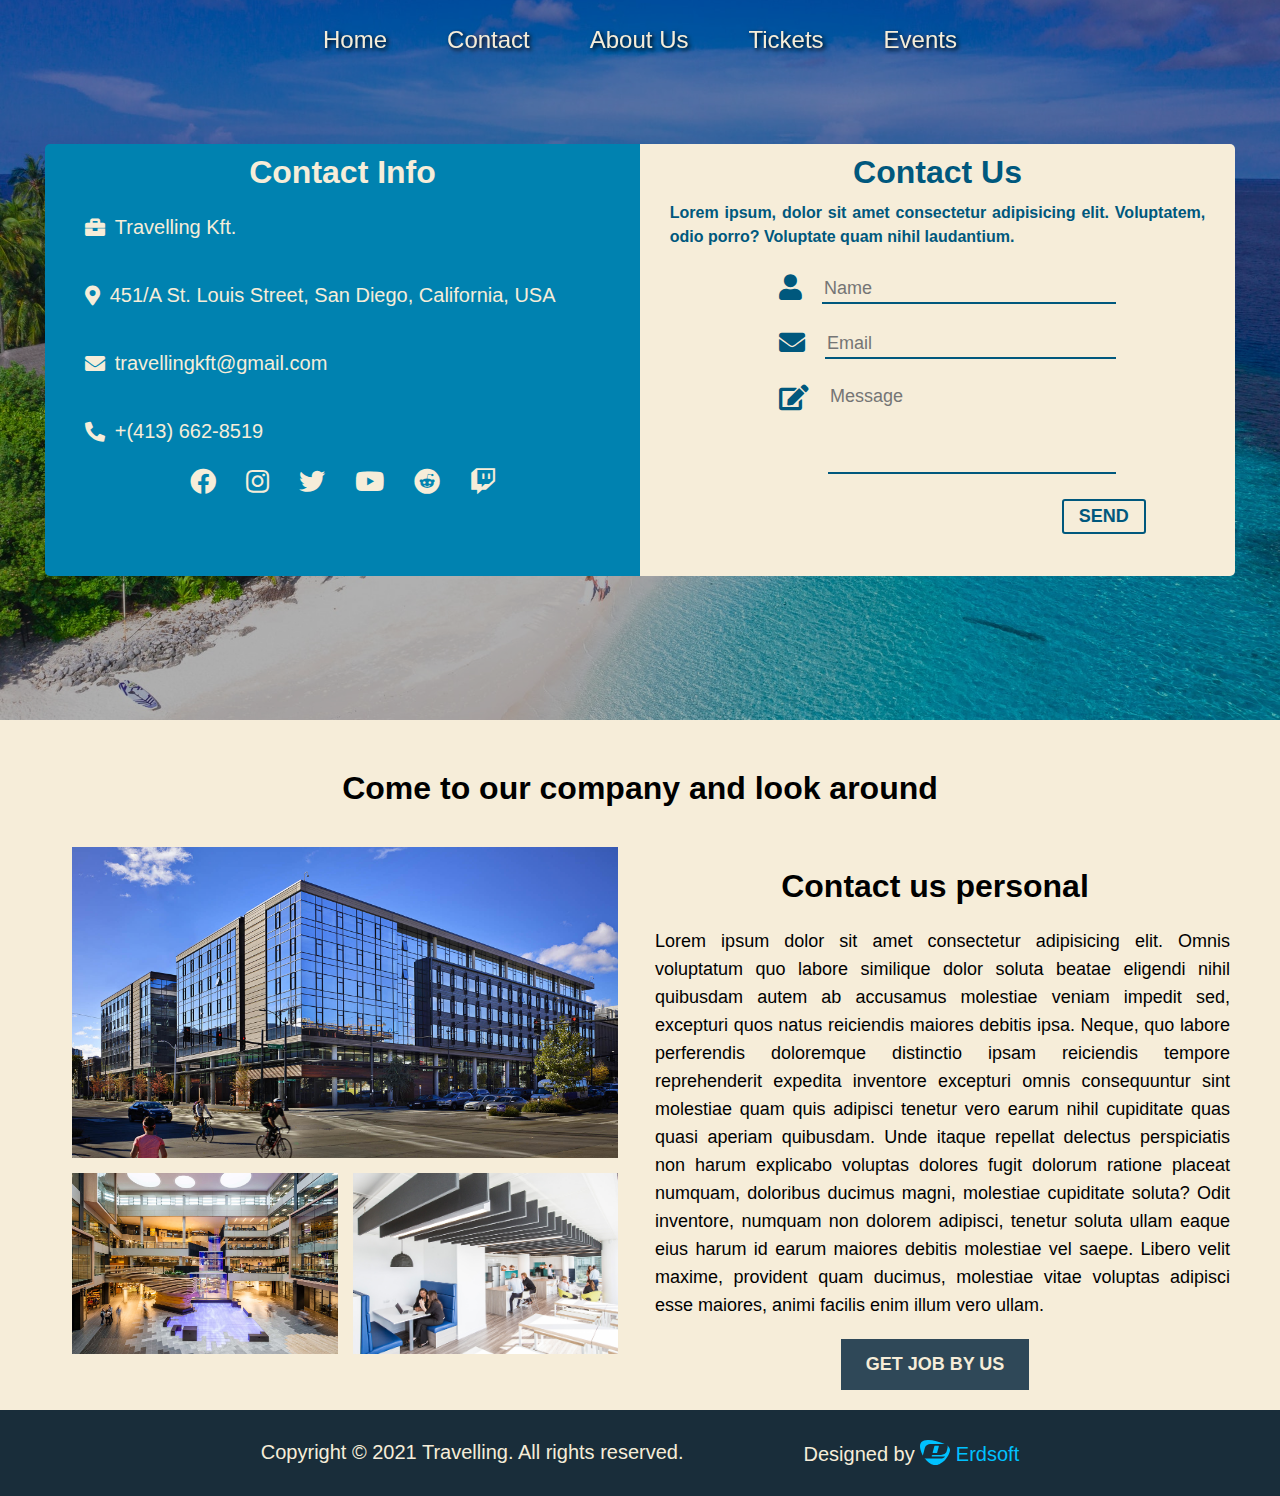
<file: contactus.html>
<!DOCTYPE html>
<html lang="en">
<head>
    <meta charset="UTF-8">
    <meta http-equiv="X-UA-Compatible" content="IE=edge">
    <meta name="viewport" content="width=device-width, initial-scale=1.0">
    <title>Contact</title>

    <link rel="stylesheet" href="https://pro.fontawesome.com/releases/v5.10.0/css/all.css">
    <link rel="stylesheet" href="css/contact.css">
</head>
<body>
    <header class="header">

        <div class="hamburger">
            <div class="line line-1"></div>
            <div class="line line-2"></div>
            <div class="line line-3"></div>
        </div>

        <nav class="navbar">
            <ul class="menu">
                <li class="list-item"><a href="index.html" class="link">Home</a></li>
                <li class="list-item"><a href="contactus.html" class="link">Contact</a></li>
                <li class="list-item"><a href="aboutus.html" class="link">About Us</a></li>
                <li class="list-item"><a href="tickets.html" class="link">Tickets</a></li>
                <li class="list-item"><a href="events.html" class="link">Events</a></li>
            </ul>
        </nav>
    </header>

    <div class="hero-contact">

        <div class="contact-form">

            <div class="contact-info">

                <h1 class="info-title">Contact Info</h1>

                <div class="company-info info-row">
                    <i class="fas fa-briefcase"></i>
                    <p>Travelling Kft.</p>
                </div>

                <div class="location info-row">
                    <i class="fas fa-map-marker-alt"></i>
                    <p>451/A St. Louis Street, San Diego, California, USA</p>
                </div>

                <div class="email info-row">
                    <i class="fas fa-envelope"></i>
                    <p>travellingkft@gmail.com</p>
                </div>

                <div class="phone info-row">
                    <i class="fas fa-phone-alt"></i>
                    <p>+(413) 662-8519</p>
                </div>

                <div class="social-media info-row">
                    <i class="fab fa-facebook"></i>
                    <i class="fab fa-instagram"></i>
                    <i class="fab fa-twitter"></i>
                    <i class="fab fa-youtube"></i>
                    <i class="fab fa-reddit"></i>
                    <i class="fab fa-twitch"></i>
                </div>
            </div>

            <div class="form">

                <div class="contact-title">
                    <h1 class="contact-us-title">Contact Us</h1>
                    <h4 class="contact-text">Lorem ipsum, dolor sit amet consectetur adipisicing elit. Voluptatem, odio porro? Voluptate quam nihil laudantium.</h4>
                </div>

                <form>
                    <div class="input-box">
                        <i class="fas fa-user"></i>
                        <input type="text" placeholder="Name" required>
                    </div>

                    <div class="input-box">
                        <i class="fas fa-envelope"></i>
                        <input type="email" placeholder="Email" required>
                    </div>

                    <div class="input-box">
                        <i class="fas fa-edit"></i>
                        <textarea rows="4" cols="60" placeholder="Message" required></textarea>
                    </div>

                    <div class="button">
                        <input type="submit" class="submit-btn" value="SEND">
                    </div>

                </form>
            </div>
        </div>
    </div>

    <div class="company">
        <div class="company-wrapper">

            <div class="company-title">
                <h1 class="come-title">Come to our company and look around</h1>
            </div>

            <div class="company-block">
                <div class="company-img">

                    <div class="image-grid grid-header">
                        <img src="contact-img/company.jpg">
                    </div>
                    <div class="image-grid">
                        <img src="contact-img/company2.jpg">
                    </div>
                    <div class="image-grid">
                        <img src="contact-img/company3.jpg">
                    </div>
    
                </div>
    
                <div class="company-desc">
                    <h1 class="personal">Contact us personal</h1>
                    <p>Lorem ipsum dolor sit amet consectetur adipisicing elit. Omnis voluptatum quo labore similique dolor soluta beatae eligendi nihil quibusdam autem ab accusamus molestiae veniam impedit sed, excepturi quos natus reiciendis maiores debitis ipsa. Neque, quo labore perferendis doloremque distinctio ipsam reiciendis tempore reprehenderit expedita inventore excepturi omnis consequuntur sint molestiae quam quis adipisci tenetur vero earum nihil cupiditate quas quasi aperiam quibusdam. Unde itaque repellat delectus perspiciatis non harum explicabo voluptas dolores fugit dolorum ratione placeat numquam, doloribus ducimus magni, molestiae cupiditate soluta? Odit inventore, numquam non dolorem adipisci, tenetur soluta ullam eaque eius harum id earum maiores debitis molestiae vel saepe. Libero velit maxime, provident quam ducimus, molestiae vitae voluptas adipisci esse maiores, animi facilis enim illum vero ullam.</p>
                
                    <div class="job">
                        <button class="job-btn"><span></span>GET JOB BY US</button>
                    </div>
                </div>
            </div>
        </div>
    </div>

    <div class="modal-job">

        <div class="modal-form">

            <h1 class="join-title">Join to our team</h1>

            <form>

                <i id="close-modal" class="fas fa-times"></i>

                <div class="job-input">
                    <label for="fullname">Full Name</label>
                    <input id="name-job" type="text" name="fullname" class="job-name" required>
                </div>

                <div class="job-input">
                    <label for="email">Email</label>
                    <input id="email-job" type="email" name="email" class="job-email" required>
                </div>

                <div class="job-input">
                    <label for="tel">Phone number</label>
                    <input id="tel-job" type="tel" name="tel" class="job-phone" required>
                </div>

                <div class="job-input">
                    <label for="cv">Your CV</label>
                    <input id="cv-job" type="file" name="cv" class="job-cv" required>
                </div>

                <div class="job-input">
                    <label for="position">Position</label>
                    <select name="position" class="job-position" required>
                        <option value="" class="option">Project manager</option>
                        <option value="" class="option">Quality control</option>
                        <option value="" class="option">Human resources</option>
                        <option value="" class="option">Marketing coordinator</option>
                        <option value="" class="option">Travel organizer</option>
                    </select>
                </div>

                <input type="submit" class="modal-btn" value="APPLY FOR WORK">
            </form>
        </div>

    </div>

    <footer>
        <div class="bottom">
            <div class="copyright">Copyright © 2021 Travelling. All rights reserved.</div>
            <div class="designed">Designed by
                <svg version="1.1" id="Layer_1" xmlns="http://www.w3.org/2000/svg" xmlns:xlink="http://www.w3.org/1999/xlink" x="0px" y="0px"
                    viewBox="0 0 134.2 112.8" style="enable-background:new 0 0 134.2 112.8;" xml:space="preserve">
                    <g>
                    <path class="st0" d="M12.9,69.5c0,0-24.1-42-6.4-60.4c17.4-18.2,68.3-5.9,104,8.8c0,0-61.8,0-65.5,0c-6.8,0.1-19.9,4.9-23,16.3
                        C18.9,46.1,12.9,69.5,12.9,69.5z"/>
                    <path class="st1" d="M66.8,26h16.1c0,0,2,0.3,1.6,1.8c-0.4,1.5-7.7,28.8-7.7,28.8s-0.2,1.8-3.5,1.8c-3.3,0-14.4,0-14.4,0
                        s-3,0.2-2.2-2.5c0.8-2.7,7.5-28,7.5-28S65,26,66.8,26z"/>
                    <path class="st2" d="M122,24.2c0,0,13.9,8.7,12.1,22.4c-2.2,17.1-17.6,40.5-31.2,51c0,0-18.2,16.7-35.5,15.1
                        c-17.4-1.7-32.2-10.5-47.4-32c0,0,3.5,2,8.2,2s69.6,0,69.6,0s0.9-0.1,2.6-0.8c1.7-0.8,9.8-5.1,10.5-6.2c0.7-1.1,0.3-1.3-0.4-1.3
                        H54.1c0,0-1.8-0.2-1.8-1.8c0.1-1.6,0.8-4,0.8-4s1-1.9,2.9-2h40.2c0,0,17.9-0.6,23-15.9c3.2-12.5,4.5-17.7,4.5-17.7
                        S124.9,28.3,122,24.2z"/>
                    </g>
                </svg>
                <a class="link-erdsoft" target="blank" href="https://erdsoft.com/">Erdsoft</a>
            </div>
        </div>
    </footer>

    <script src="https://ajax.googleapis.com/ajax/libs/jquery/3.5.1/jquery.min.js"></script>
    <script src="scripts/contact.js"></script>
</body>
</html>
</file>
<file: css/contact.css>
body {
  font-family: 'Trebuchet MS', 'Lucida Sans Unicode', 'Lucida Grande', 'Lucida Sans', Arial, sans-serif;
  margin: 0;
  padding: 0;
  overflow-x: hidden;
}

@media (min-width: 1201px) {
  .sticky {
    background: #2F4858;
  }
  .sticky nav .menu .list-item .link {
    font-size: 20px;
  }
}

header {
  position: fixed;
  top: 0;
  width: 100vw;
  height: 80px;
  z-index: 10;
  display: -webkit-box;
  display: -ms-flexbox;
  display: flex;
  -webkit-box-pack: center;
      -ms-flex-pack: center;
          justify-content: center;
  -webkit-box-align: center;
      -ms-flex-align: center;
          align-items: center;
  -webkit-transition: .6s;
  transition: .6s;
}

header .hamburger {
  visibility: hidden;
  position: fixed;
  z-index: 5;
  top: 0;
  right: 0;
  width: 40px;
  height: 40px;
  padding: 15px;
  background-color: #001D41;
  cursor: pointer;
  display: -webkit-box;
  display: -ms-flexbox;
  display: flex;
  -webkit-box-orient: vertical;
  -webkit-box-direction: normal;
      -ms-flex-direction: column;
          flex-direction: column;
  -ms-flex-pack: distribute;
      justify-content: space-around;
}

header .hamburger .line {
  width: 100%;
  height: 3px;
  background-color: #F6EDD9;
  -webkit-transition: all 0.6s;
  transition: all 0.6s;
}

header .open-menu .line-1 {
  -webkit-transform: rotateZ(-405deg) translate(-18px);
          transform: rotateZ(-405deg) translate(-18px);
}

header .open-menu .line-2 {
  opacity: 0;
}

header .open-menu .line-3 {
  -webkit-transform: rotateZ(405deg) translate(-18px);
          transform: rotateZ(405deg) translate(-18px);
}

header nav {
  width: 100%;
  height: auto;
}

header nav .menu {
  padding: 0;
  height: auto;
  display: -webkit-box;
  display: -ms-flexbox;
  display: flex;
  -webkit-box-orient: horizontal;
  -webkit-box-direction: normal;
      -ms-flex-direction: row;
          flex-direction: row;
  -webkit-box-pack: center;
      -ms-flex-pack: center;
          justify-content: center;
  -webkit-box-align: center;
      -ms-flex-align: center;
          align-items: center;
}

header nav .menu .list-item {
  padding: 0 30px;
  list-style: none;
}

header nav .menu .list-item .link {
  position: relative;
  font-size: 24px;
  color: #F6EDD9;
  text-decoration: none;
  cursor: pointer;
  text-shadow: 2px 2px 4px #000;
  -webkit-transition: font-size .3s ease-in-out;
  transition: font-size .3s ease-in-out;
}

header nav .menu .list-item .link::after {
  content: '';
  position: absolute;
  background-color: #F6EDD9;
  height: 3px;
  width: 100%;
  left: 0;
  bottom: -6px;
  -webkit-transform: scale(0, 1);
          transform: scale(0, 1);
  -webkit-transition: .3s;
  transition: .3s;
}

header nav .menu .list-item .link:hover::after {
  -webkit-transform: scale(1, 1);
          transform: scale(1, 1);
}

@media (max-width: 1200px) {
  header {
    width: 100vw;
  }
  header .hamburger {
    visibility: visible;
  }
  header .change {
    -webkit-transform: translateX(-320px);
            transform: translateX(-320px);
  }
  header nav {
    width: 320px;
    height: 100vh;
    background-color: #001D41;
    position: absolute;
    right: -320px;
    top: 0;
    bottom: 0;
    border-radius: 20% 0 0 60%;
    display: -webkit-box;
    display: -ms-flexbox;
    display: flex;
    -webkit-box-pack: center;
        -ms-flex-pack: center;
            justify-content: center;
    -webkit-box-align: center;
        -ms-flex-align: center;
            align-items: center;
    -webkit-transition: -webkit-transform 0.6s cubic-bezier(1, 0, 0, 1);
    transition: -webkit-transform 0.6s cubic-bezier(1, 0, 0, 1);
    transition: transform 0.6s cubic-bezier(1, 0, 0, 1);
    transition: transform 0.6s cubic-bezier(1, 0, 0, 1), -webkit-transform 0.6s cubic-bezier(1, 0, 0, 1);
  }
  header nav .menu {
    display: -webkit-box;
    display: -ms-flexbox;
    display: flex;
    -webkit-box-orient: vertical;
    -webkit-box-direction: normal;
        -ms-flex-direction: column;
            flex-direction: column;
    -webkit-box-pack: center;
        -ms-flex-pack: center;
            justify-content: center;
    -webkit-box-align: center;
        -ms-flex-align: center;
            align-items: center;
  }
  header nav .menu .list-item {
    padding: 15px 0;
  }
}

@media (max-width: 800px) {
  header .hamburger {
    visibility: visible;
    width: 30px;
    height: 30px;
    padding: 10px;
  }
  header .open-menu .line-1 {
    -webkit-transform: rotateZ(-405deg) translate(-14px);
            transform: rotateZ(-405deg) translate(-14px);
  }
  header .open-menu .line-2 {
    opacity: 0;
  }
  header .open-menu .line-3 {
    -webkit-transform: rotateZ(405deg) translate(-14px);
            transform: rotateZ(405deg) translate(-14px);
  }
}

@media (max-width: 540px) {
  header {
    width: 100vw;
  }
  header .hamburger {
    visibility: visible;
  }
  header .change {
    -webkit-transform: translateX(-100vw);
            transform: translateX(-100vw);
  }
  header nav {
    width: 100vw;
    height: 100vh;
    background-color: #001D41;
    position: absolute;
    right: -100vw;
    top: 0;
    bottom: 0;
    border-radius: 0;
    display: -webkit-box;
    display: -ms-flexbox;
    display: flex;
    -webkit-box-pack: center;
        -ms-flex-pack: center;
            justify-content: center;
    -webkit-box-align: center;
        -ms-flex-align: center;
            align-items: center;
    -webkit-transition: -webkit-transform 0.4s ease-in-out;
    transition: -webkit-transform 0.4s ease-in-out;
    transition: transform 0.4s ease-in-out;
    transition: transform 0.4s ease-in-out, -webkit-transform 0.4s ease-in-out;
  }
  header nav .menu {
    display: -webkit-box;
    display: -ms-flexbox;
    display: flex;
    -webkit-box-orient: vertical;
    -webkit-box-direction: normal;
        -ms-flex-direction: column;
            flex-direction: column;
    -webkit-box-pack: center;
        -ms-flex-pack: center;
            justify-content: center;
    -webkit-box-align: center;
        -ms-flex-align: center;
            align-items: center;
  }
  header nav .menu .list-item {
    padding: 20px 0;
  }
  header nav .menu .list-item .link {
    font-size: 30px;
  }
}

.hero-contact {
  width: 100%;
  height: 80vh;
  position: relative;
  background: url("../contact-img/contact-hero.jpg");
  background-position: center;
  background-size: cover;
  display: -webkit-box;
  display: -ms-flexbox;
  display: flex;
  -webkit-box-pack: center;
      -ms-flex-pack: center;
          justify-content: center;
  -webkit-box-align: center;
      -ms-flex-align: center;
          align-items: center;
}

.hero-contact::before {
  position: absolute;
  top: 0;
  left: 0;
  width: 100%;
  height: 100%;
  content: '';
  background: rgba(0, 0, 0, 0.3);
}

.hero-contact .contact-form {
  position: relative;
  z-index: 1;
  width: 1190px;
  margin: 0 auto;
  height: 60%;
  display: -webkit-box;
  display: -ms-flexbox;
  display: flex;
}

.hero-contact .contact-form .contact-info {
  background-color: #0082B0;
  width: 100%;
  height: 100%;
  border-radius: 5px 0 0 5px;
}

.hero-contact .contact-form .contact-info .info-title {
  color: #F6EDD9;
  text-align: center;
  margin: 10px auto 0;
}

.hero-contact .contact-form .contact-info .info-row {
  width: 90%;
  display: -webkit-box;
  display: -ms-flexbox;
  display: flex;
  -webkit-box-pack: start;
      -ms-flex-pack: start;
          justify-content: flex-start;
  -webkit-box-align: center;
      -ms-flex-align: center;
          align-items: center;
  margin: 5px auto;
  font-size: 20px;
  color: #F6EDD9;
}

.hero-contact .contact-form .contact-info .info-row i {
  padding: 0 10px;
}

.hero-contact .contact-form .contact-info .social-media {
  display: -webkit-box;
  display: -ms-flexbox;
  display: flex;
  -webkit-box-pack: center;
      -ms-flex-pack: center;
          justify-content: center;
}

.hero-contact .contact-form .contact-info .social-media i {
  font-size: 26px;
  padding: 0 15px;
  cursor: pointer;
  -webkit-transition: all 0.3s;
  transition: all 0.3s;
}

.hero-contact .contact-form .contact-info .social-media i:hover {
  -webkit-transform: scale(1.2);
          transform: scale(1.2);
}

.hero-contact .contact-form .form {
  width: 100%;
  height: 100%;
  background-color: #F6EDD9;
  border-radius: 0 5px 5px 0;
}

.hero-contact .contact-form .form .contact-title {
  width: 90%;
  margin: 0 auto;
  color: #00587D;
}

.hero-contact .contact-form .form .contact-title .contact-us-title {
  text-align: center;
  margin: 10px auto 0;
}

.hero-contact .contact-form .form .contact-title .contact-text {
  line-height: 24px;
  text-align: justify;
  margin: 10px auto 0;
}

.hero-contact .contact-form .form .input-box {
  margin: 25px auto;
  width: 60%;
  display: -webkit-box;
  display: -ms-flexbox;
  display: flex;
}

.hero-contact .contact-form .form .input-box i {
  color: #00587D;
  font-size: 26px;
  padding: 0 20px;
  display: -webkit-box;
  display: -ms-flexbox;
  display: flex;
  -webkit-box-pack: start;
      -ms-flex-pack: start;
          justify-content: flex-start;
}

.hero-contact .contact-form .form .input-box input {
  width: 100%;
  height: 26px;
  font-size: 18px;
  background: transparent;
  outline: none;
  border: none;
  border-bottom: 2px solid #00587D;
  color: #00587D;
}

.hero-contact .contact-form .form .input-box textarea {
  font-size: 18px;
  width: 100%;
  background: transparent;
  outline: none;
  border: none;
  resize: none;
  border-bottom: 2px solid #00587D;
  color: #00587D;
  font-family: 'Trebuchet MS', 'Lucida Sans Unicode', 'Lucida Grande', 'Lucida Sans', Arial, sans-serif;
}

.hero-contact .contact-form .form .button {
  width: 70%;
  margin: 0 auto;
  display: -webkit-box;
  display: -ms-flexbox;
  display: flex;
  -webkit-box-pack: end;
      -ms-flex-pack: end;
          justify-content: flex-end;
  -webkit-box-align: center;
      -ms-flex-align: center;
          align-items: center;
}

.hero-contact .contact-form .form .button .submit-btn {
  font-size: 18px;
  background: transparent;
  border: 2px solid #00587D;
  color: #00587D;
  padding: 5px 15px;
  border-radius: 3px;
  font-weight: 600;
  cursor: pointer;
  -webkit-transition: 0.4s;
  transition: 0.4s;
}

.hero-contact .contact-form .form .button .submit-btn:hover {
  background-color: #00587D;
  color: #F6EDD9;
}

@media (max-width: 1200px) {
  .hero-contact {
    height: 80vh;
  }
  .hero-contact .contact-form {
    width: 90%;
    margin: 0 auto;
    height: auto;
    display: -webkit-box;
    display: -ms-flexbox;
    display: flex;
  }
  .hero-contact .contact-form .contact-info {
    width: 100%;
    height: auto;
  }
  .hero-contact .contact-form .contact-info .info-title {
    margin: 10px;
  }
  .hero-contact .contact-form .contact-info .info-row {
    width: 95%;
    display: -webkit-box;
    display: -ms-flexbox;
    display: flex;
    -webkit-box-pack: start;
        -ms-flex-pack: start;
            justify-content: flex-start;
    -webkit-box-align: center;
        -ms-flex-align: center;
            align-items: center;
    margin: 15px auto;
    font-size: 20px;
    color: #F6EDD9;
  }
  .hero-contact .contact-form .contact-info .info-row i {
    padding: 0 10px;
  }
  .hero-contact .contact-form .contact-info .info-row p {
    margin: 10px;
  }
  .hero-contact .contact-form .contact-info .social-media {
    display: -webkit-box;
    display: -ms-flexbox;
    display: flex;
    -webkit-box-pack: center;
        -ms-flex-pack: center;
            justify-content: center;
  }
  .hero-contact .contact-form .contact-info .social-media i {
    font-size: 26px;
    padding: 0 10px;
    cursor: pointer;
    -webkit-transition: all 0.3s;
    transition: all 0.3s;
  }
  .hero-contact .contact-form .contact-info .social-media i:hover {
    -webkit-transform: scale(1.2);
            transform: scale(1.2);
  }
  .hero-contact .contact-form .form {
    height: auto;
  }
  .hero-contact .contact-form .form .input-box {
    margin: 15px auto;
    width: 90%;
    display: -webkit-box;
    display: -ms-flexbox;
    display: flex;
  }
  .hero-contact .contact-form .form .input-box i {
    color: #00587D;
    font-size: 26px;
    padding: 0 20px;
    display: -webkit-box;
    display: -ms-flexbox;
    display: flex;
    -webkit-box-pack: start;
        -ms-flex-pack: start;
            justify-content: flex-start;
  }
  .hero-contact .contact-form .form .input-box input {
    width: 100%;
    height: 26px;
    font-size: 18px;
    background: transparent;
    outline: none;
    border: none;
    border-bottom: 2px solid #00587D;
    color: #00587D;
  }
  .hero-contact .contact-form .form .input-box textarea {
    font-size: 18px;
    width: 100%;
    background: transparent;
    outline: none;
    border: none;
    resize: none;
    border-bottom: 2px solid #00587D;
    color: #00587D;
    font-family: 'Trebuchet MS', 'Lucida Sans Unicode', 'Lucida Grande', 'Lucida Sans', Arial, sans-serif;
  }
  .hero-contact .contact-form .form .button {
    width: 70%;
    margin: 15px auto;
    display: -webkit-box;
    display: -ms-flexbox;
    display: flex;
    -webkit-box-pack: end;
        -ms-flex-pack: end;
            justify-content: flex-end;
    -webkit-box-align: center;
        -ms-flex-align: center;
            align-items: center;
  }
  .hero-contact .contact-form .form .button .submit-btn {
    font-size: 18px;
    background: transparent;
    border: 2px solid #00587D;
    color: #00587D;
    padding: 5px 15px;
    border-radius: 3px;
    font-weight: 600;
    cursor: pointer;
    -webkit-transition: 0.4s;
    transition: 0.4s;
  }
  .hero-contact .contact-form .form .button .submit-btn:hover {
    background-color: #00587D;
    color: #F6EDD9;
  }
}

@media (max-width: 800px) {
  .hero-contact {
    height: 110vh;
    display: -webkit-box;
    display: -ms-flexbox;
    display: flex;
  }
  .hero-contact .contact-form {
    width: 90%;
    margin: 0 auto;
    height: auto;
    display: -webkit-box;
    display: -ms-flexbox;
    display: flex;
    -webkit-box-orient: vertical;
    -webkit-box-direction: normal;
        -ms-flex-direction: column;
            flex-direction: column;
    -webkit-box-pack: center;
        -ms-flex-pack: center;
            justify-content: center;
  }
  .hero-contact .contact-form .contact-info {
    width: 100%;
    height: auto;
    border-radius: 5px 5px 0 0;
  }
  .hero-contact .contact-form .contact-info .info-title {
    margin: 5px;
  }
  .hero-contact .contact-form .contact-info .info-row {
    width: 95%;
    display: -webkit-box;
    display: -ms-flexbox;
    display: flex;
    -webkit-box-pack: start;
        -ms-flex-pack: start;
            justify-content: flex-start;
    -webkit-box-align: center;
        -ms-flex-align: center;
            align-items: center;
    margin: 5px auto;
    font-size: 20px;
    color: #F6EDD9;
  }
  .hero-contact .contact-form .contact-info .social-media {
    display: -webkit-box;
    display: -ms-flexbox;
    display: flex;
    -webkit-box-pack: center;
        -ms-flex-pack: center;
            justify-content: center;
  }
  .hero-contact .contact-form .form {
    height: auto;
    border-radius: 0 0 5px 5px;
  }
  .hero-contact .contact-form .form .contact-title {
    width: 90%;
    margin: 0 auto;
  }
  .hero-contact .contact-form .form .contact-title .contact-us-title {
    text-align: center;
    margin: 5px auto;
  }
  .hero-contact .contact-form .form .contact-title .contact-text {
    margin: 5px auto;
    line-height: 24px;
    text-align: justify;
  }
  .hero-contact .contact-form .form .input-box {
    margin: 10px auto;
    width: 65%;
    display: -webkit-box;
    display: -ms-flexbox;
    display: flex;
  }
  .hero-contact .contact-form .form .button {
    width: 70%;
    margin: 5px auto;
    display: -webkit-box;
    display: -ms-flexbox;
    display: flex;
    -webkit-box-pack: end;
        -ms-flex-pack: end;
            justify-content: flex-end;
    -webkit-box-align: center;
        -ms-flex-align: center;
            align-items: center;
  }
}

@media (max-width: 540px) {
  .hero-contact {
    width: 100%;
    height: 120vh;
  }
  .hero-contact .contact-form {
    width: 90%;
    margin: 0 auto;
    height: auto;
    display: -webkit-box;
    display: -ms-flexbox;
    display: flex;
    -webkit-box-orient: vertical;
    -webkit-box-direction: normal;
        -ms-flex-direction: column;
            flex-direction: column;
  }
  .hero-contact .contact-form .contact-info {
    width: 100%;
    height: 100%;
  }
  .hero-contact .contact-form .contact-info .info-title {
    margin: 5px;
  }
  .hero-contact .contact-form .contact-info .info-row {
    width: 95%;
    display: -webkit-box;
    display: -ms-flexbox;
    display: flex;
    -webkit-box-pack: start;
        -ms-flex-pack: start;
            justify-content: flex-start;
    -webkit-box-align: center;
        -ms-flex-align: center;
            align-items: center;
    margin: 5px auto;
    font-size: 16px;
  }
  .hero-contact .contact-form .contact-info .social-media {
    display: -webkit-box;
    display: -ms-flexbox;
    display: flex;
    -webkit-box-pack: center;
        -ms-flex-pack: center;
            justify-content: center;
    margin: 10px;
  }
  .hero-contact .contact-form .form .contact-title {
    font-size: 16px;
  }
  .hero-contact .contact-form .form .input-box {
    width: 90%;
    margin: 10px auto;
    display: -webkit-box;
    display: -ms-flexbox;
    display: flex;
    font-size: 16px;
  }
  .hero-contact .contact-form .form .input-box i {
    padding: 0 10px;
  }
  .hero-contact .contact-form .form .input-box input {
    font-size: 16px;
  }
  .hero-contact .contact-form .form .button {
    width: 70%;
    margin: 15px auto;
    display: -webkit-box;
    display: -ms-flexbox;
    display: flex;
    -webkit-box-pack: end;
        -ms-flex-pack: end;
            justify-content: flex-end;
    -webkit-box-align: center;
        -ms-flex-align: center;
            align-items: center;
  }
  .hero-contact .contact-form .form .button .submit-btn {
    font-size: 16px;
  }
}

.company {
  background-color: #F6EDD9;
  width: 100%;
  height: auto;
  padding: 30px 0 0;
}

.company .company-wrapper {
  width: 1180px;
  height: auto;
  margin: 0 auto;
  display: -webkit-box;
  display: -ms-flexbox;
  display: flex;
  -webkit-box-orient: vertical;
  -webkit-box-direction: normal;
      -ms-flex-direction: column;
          flex-direction: column;
  -webkit-box-align: center;
      -ms-flex-align: center;
          align-items: center;
}

.company .company-wrapper .company-title {
  width: 100%;
  text-align: center;
}

.company .company-wrapper .company-title .come-title {
  margin: 20px auto 40px;
}

.company .company-wrapper .company-block {
  width: 100%;
  height: 100%;
  display: -webkit-box;
  display: -ms-flexbox;
  display: flex;
  -webkit-box-pack: center;
      -ms-flex-pack: center;
          justify-content: center;
}

.company .company-wrapper .company-block .company-img {
  display: -ms-grid;
  display: grid;
  -ms-grid-columns: (45%)[2];
      grid-template-columns: repeat(2, 45%);
  grid-gap: 15px;
  -webkit-box-pack: center;
      -ms-flex-pack: center;
          justify-content: center;
      grid-template-areas: "header header";
  width: 100%;
  height: 100%;
}

.company .company-wrapper .company-block .company-img .grid-header {
  -ms-grid-row: 1;
  -ms-grid-column: 1;
  -ms-grid-column-span: 2;
  grid-area: header;
}

.company .company-wrapper .company-block .company-img .image-grid {
  width: 100%;
  height: auto;
}

.company .company-wrapper .company-block .company-img .image-grid img {
  -o-object-fit: cover;
     object-fit: cover;
  -o-object-position: center;
     object-position: center;
  width: 100%;
  height: 100%;
}

.company .company-wrapper .company-block .company-desc {
  width: 100%;
  height: auto;
}

.company .company-wrapper .company-block .company-desc .personal {
  text-align: center;
}

.company .company-wrapper .company-block .company-desc p {
  text-align: justify;
  line-height: 28px;
  font-size: 18px;
  margin-left: 15px;
}

.company .company-wrapper .company-block .company-desc .job {
  width: 100%;
  margin: 20px auto;
  height: auto;
  display: -webkit-box;
  display: -ms-flexbox;
  display: flex;
  -webkit-box-pack: center;
      -ms-flex-pack: center;
          justify-content: center;
}

.company .company-wrapper .company-block .company-desc .job .job-btn {
  padding: 15px 25px;
  font-size: 18px;
  border: none;
  color: #F6EDD9;
  font-weight: 600;
  cursor: pointer;
  -webkit-transition: 0.3s;
  transition: 0.3s;
  position: relative;
  z-index: 0;
  overflow: hidden;
}

.company .company-wrapper .company-block .company-desc .job .job-btn:hover {
  color: #2F4858;
}

.company .company-wrapper .company-block .company-desc .job .job-btn::before {
  content: '';
  position: absolute;
  top: 0;
  left: 0;
  width: 100%;
  height: 100%;
  background: #2F4858;
  z-index: -1;
  -webkit-transition: 0.3s;
  transition: 0.3s;
  -webkit-box-sizing: border-box;
          box-sizing: border-box;
}

.company .company-wrapper .company-block .company-desc .job .job-btn:hover::before {
  top: calc(100% - 2px);
}

.company .company-wrapper .company-block .company-desc .job .job-btn::after {
  content: '';
  position: absolute;
  top: calc(-100% + 2px);
  left: 100%;
  width: 100%;
  height: 100%;
  background: #2F4858;
  z-index: -1;
  -webkit-transition: 0.3s;
  transition: 0.3s;
  -webkit-box-sizing: border-box;
          box-sizing: border-box;
}

.company .company-wrapper .company-block .company-desc .job .job-btn:hover::after {
  left: 0;
  -webkit-transition-delay: 0.3s;
          transition-delay: 0.3s;
}

.company .company-wrapper .company-block .company-desc .job .job-btn span {
  position: absolute;
  top: 0;
  left: 0;
  width: 100%;
  height: 100%;
  border-left: 2px solid #2F4858;
  border-right: 2px solid #2F4858;
  -webkit-box-sizing: border-box;
          box-sizing: border-box;
  -webkit-transform: scaleY(0);
          transform: scaleY(0);
  -webkit-transform-origin: top;
          transform-origin: top;
  -webkit-transition: 0.3s;
  transition: 0.3s;
}

.company .company-wrapper .company-block .company-desc .job .job-btn:hover span {
  -webkit-transform: scaleY(1);
          transform: scaleY(1);
  -webkit-transition-delay: 0.6s;
          transition-delay: 0.6s;
}

@media (max-width: 1200px) {
  .company .company-wrapper {
    width: 90%;
    height: auto;
    margin: 0 auto;
    display: -webkit-box;
    display: -ms-flexbox;
    display: flex;
    -webkit-box-orient: vertical;
    -webkit-box-direction: normal;
        -ms-flex-direction: column;
            flex-direction: column;
    -webkit-box-align: center;
        -ms-flex-align: center;
            align-items: center;
  }
  .company .company-wrapper .company-block {
    width: 100%;
    height: 100%;
    display: -webkit-box;
    display: -ms-flexbox;
    display: flex;
    -webkit-box-orient: vertical;
    -webkit-box-direction: normal;
        -ms-flex-direction: column;
            flex-direction: column;
    -webkit-box-pack: center;
        -ms-flex-pack: center;
            justify-content: center;
  }
  .company .company-wrapper .company-block .company-img {
    display: -ms-grid;
    display: grid;
    -ms-grid-columns: (45%)[2];
        grid-template-columns: repeat(2, 45%);
    grid-gap: 15px;
    -webkit-box-pack: center;
        -ms-flex-pack: center;
            justify-content: center;
        grid-template-areas: "header header";
    width: 100%;
    height: 100%;
  }
  .company .company-wrapper .company-block .company-img .grid-header {
    -ms-grid-row: 1;
    -ms-grid-column: 1;
    -ms-grid-column-span: 2;
    grid-area: header;
  }
  .company .company-wrapper .company-block .company-desc p {
    margin-left: 0;
  }
}

@media (max-width: 800px) {
  .company .company-wrapper {
    width: 90%;
    height: auto;
    margin: 0 auto;
    display: -webkit-box;
    display: -ms-flexbox;
    display: flex;
    -webkit-box-orient: vertical;
    -webkit-box-direction: normal;
        -ms-flex-direction: column;
            flex-direction: column;
    -webkit-box-align: center;
        -ms-flex-align: center;
            align-items: center;
  }
  .company .company-wrapper .company-block {
    width: 100%;
    height: 100%;
    display: -webkit-box;
    display: -ms-flexbox;
    display: flex;
    -webkit-box-orient: vertical;
    -webkit-box-direction: normal;
        -ms-flex-direction: column;
            flex-direction: column;
    -webkit-box-pack: center;
        -ms-flex-pack: center;
            justify-content: center;
  }
  .company .company-wrapper .company-block .company-img {
    display: -webkit-box;
    display: -ms-flexbox;
    display: flex;
    -webkit-box-orient: vertical;
    -webkit-box-direction: normal;
        -ms-flex-direction: column;
            flex-direction: column;
    -webkit-box-pack: center;
        -ms-flex-pack: center;
            justify-content: center;
    width: 100%;
    height: 100%;
  }
}

@media (max-width: 540px) {
  .company .company-wrapper {
    width: 90%;
    height: auto;
    margin: 0 auto;
    display: -webkit-box;
    display: -ms-flexbox;
    display: flex;
    -webkit-box-orient: vertical;
    -webkit-box-direction: normal;
        -ms-flex-direction: column;
            flex-direction: column;
    -webkit-box-align: center;
        -ms-flex-align: center;
            align-items: center;
  }
  .company .company-wrapper .company-title {
    width: 100%;
    text-align: center;
  }
  .company .company-wrapper .company-title .come-title {
    font-size: 26px;
    margin: 10px auto;
  }
  .company .company-wrapper .company-block {
    width: 100%;
    height: 100%;
    display: -webkit-box;
    display: -ms-flexbox;
    display: flex;
    -webkit-box-orient: vertical;
    -webkit-box-direction: normal;
        -ms-flex-direction: column;
            flex-direction: column;
    -webkit-box-pack: center;
        -ms-flex-pack: center;
            justify-content: center;
  }
  .company .company-wrapper .company-block .company-img {
    display: -webkit-box;
    display: -ms-flexbox;
    display: flex;
    -webkit-box-orient: vertical;
    -webkit-box-direction: normal;
        -ms-flex-direction: column;
            flex-direction: column;
    -webkit-box-pack: center;
        -ms-flex-pack: center;
            justify-content: center;
    width: 100%;
    height: 100%;
  }
  .company .company-wrapper .company-block .company-desc {
    width: 100%;
    height: auto;
  }
  .company .company-wrapper .company-block .company-desc .personal {
    margin: 10px auto;
    font-size: 26px;
    text-align: center;
  }
}

.modal-job {
  display: -webkit-box;
  display: -ms-flexbox;
  display: flex;
  -webkit-box-pack: center;
      -ms-flex-pack: center;
          justify-content: center;
  width: 100vw;
  height: 100vh;
  position: fixed;
  top: 50%;
  left: 50%;
  -webkit-transform: translate(-50%, -50%);
          transform: translate(-50%, -50%);
  z-index: 12;
  opacity: 0;
  visibility: hidden;
}

.modal-job::after {
  position: absolute;
  content: '';
  width: 100%;
  height: 100%;
  background-color: rgba(0, 0, 0, 0.4);
}

.modal-job .modal-form {
  width: 1200px;
  min-height: 80vh;
  max-height: 100vh;
  margin: 0 auto;
  position: absolute;
  z-index: 14;
  top: 50%;
  left: 50%;
  -webkit-transform: translate(-50%, -50%);
          transform: translate(-50%, -50%);
  display: -webkit-box;
  display: -ms-flexbox;
  display: flex;
  -webkit-box-orient: vertical;
  -webkit-box-direction: normal;
      -ms-flex-direction: column;
          flex-direction: column;
  -webkit-box-pack: center;
      -ms-flex-pack: center;
          justify-content: center;
  -webkit-box-align: center;
      -ms-flex-align: center;
          align-items: center;
  background-color: #F6EDD9;
}

.modal-job .modal-form .join-title {
  text-align: center;
}

.modal-job .modal-form form {
  width: 50%;
  height: auto;
  display: -webkit-box;
  display: -ms-flexbox;
  display: flex;
  -webkit-box-orient: vertical;
  -webkit-box-direction: normal;
      -ms-flex-direction: column;
          flex-direction: column;
  -webkit-box-pack: center;
      -ms-flex-pack: center;
          justify-content: center;
  -webkit-box-align: center;
      -ms-flex-align: center;
          align-items: center;
  position: relative;
}

.modal-job .modal-form form i {
  position: absolute;
  top: -20px;
  right: -50px;
  font-size: 30px;
  color: #0082B0;
  -webkit-transition: all 0.3s;
  transition: all 0.3s;
  cursor: pointer;
}

.modal-job .modal-form form i:hover {
  -webkit-transform: scale(1.2);
          transform: scale(1.2);
}

.modal-job .modal-form form .job-input {
  margin: 10px auto;
  width: 90%;
  display: -webkit-box;
  display: -ms-flexbox;
  display: flex;
  -webkit-box-orient: vertical;
  -webkit-box-direction: normal;
      -ms-flex-direction: column;
          flex-direction: column;
  -webkit-box-pack: start;
      -ms-flex-pack: start;
          justify-content: flex-start;
}

.modal-job .modal-form form .job-input label {
  font-size: 20px;
  margin: 10px;
}

.modal-job .modal-form form .job-input input {
  width: 100%;
  height: 40px;
  font-size: 20px;
  background-color: #0082B0;
  color: #F6EDD9;
  outline: none;
  border: none;
  border-radius: 20px;
  padding: 0 20px;
}

.modal-job .modal-form form .job-input input:focus {
  background-color: #2F4858;
}

.modal-job .modal-form form .job-input .job-cv {
  width: 100%;
  height: auto;
  outline: none;
  padding: 0;
}

.modal-job .modal-form form .job-input ::-webkit-file-upload-button {
  color: #F6EDD9;
  background: #00C1FF;
  padding: 10px;
  border: none;
  cursor: pointer;
}

.modal-job .modal-form form .job-input .job-position {
  width: 100%;
  padding: 0 20px;
  height: 40px;
  font-size: 20px;
  background-color: #0082B0;
  color: #F6EDD9;
  border-radius: 20px;
  outline: none;
}

.modal-job .modal-form form .modal-btn {
  padding: 10px 25px;
  margin: 20px auto;
  font-size: 18px;
  background: transparent;
  color: #0082B0;
  font-weight: 600;
  cursor: pointer;
  border: 2px solid #0082B0;
  -webkit-transition: .3s;
  transition: .3s;
}

.modal-job .modal-form form .modal-btn:hover {
  color: #F6EDD9;
  background-color: #0082B0;
}

@media (max-width: 800px) {
  .modal-job .modal-form {
    width: 100%;
    height: 100vh;
  }
  .modal-job .modal-form form {
    width: 90%;
    height: 100%;
    display: -webkit-box;
    display: -ms-flexbox;
    display: flex;
    -webkit-box-orient: vertical;
    -webkit-box-direction: normal;
        -ms-flex-direction: column;
            flex-direction: column;
    -webkit-box-pack: center;
        -ms-flex-pack: center;
            justify-content: center;
    -webkit-box-align: center;
        -ms-flex-align: center;
            align-items: center;
    position: relative;
  }
  .modal-job .modal-form form i {
    position: absolute;
    top: -50px;
    right: 0;
    font-size: 30px;
    color: #0082B0;
    -webkit-transition: all 0.3s;
    transition: all 0.3s;
    cursor: pointer;
  }
  .modal-job .modal-form form .job-input {
    margin: 10px auto;
    width: 90%;
    display: -webkit-box;
    display: -ms-flexbox;
    display: flex;
    -webkit-box-orient: vertical;
    -webkit-box-direction: normal;
        -ms-flex-direction: column;
            flex-direction: column;
    -webkit-box-pack: start;
        -ms-flex-pack: start;
            justify-content: flex-start;
  }
  .modal-job .modal-form form .job-input label {
    font-size: 20px;
    margin: 10px;
  }
  .modal-job .modal-form form .job-input input {
    width: 100%;
    height: 40px;
    font-size: 20px;
    background-color: #0082B0;
    color: #F6EDD9;
    outline: none;
    border: none;
    border-radius: 20px;
    padding: 0 20px;
  }
  .modal-job .modal-form form .job-input input:focus {
    background-color: #2F4858;
  }
  .modal-job .modal-form form .job-input .job-cv {
    width: 100%;
    height: auto;
    outline: none;
    padding: 0;
  }
  .modal-job .modal-form form .job-input ::-webkit-file-upload-button {
    color: #F6EDD9;
    background: #00C1FF;
    padding: 10px;
    border: none;
    cursor: pointer;
  }
  .modal-job .modal-form form .job-input .job-position {
    width: 100%;
    padding: 0 20px;
    height: 40px;
    font-size: 20px;
    background-color: #0082B0;
    color: #F6EDD9;
    border-radius: 20px;
    outline: none;
  }
}

@media (max-width: 540px) {
  .modal-job .modal-form {
    width: 100vw;
    height: 100vh;
  }
  .modal-job .modal-form .join-title {
    margin: 10px;
  }
  .modal-job .modal-form form {
    width: 90%;
    height: auto;
    display: -webkit-box;
    display: -ms-flexbox;
    display: flex;
    -webkit-box-orient: vertical;
    -webkit-box-direction: normal;
        -ms-flex-direction: column;
            flex-direction: column;
    -webkit-box-pack: center;
        -ms-flex-pack: center;
            justify-content: center;
    -webkit-box-align: center;
        -ms-flex-align: center;
            align-items: center;
    position: relative;
  }
  .modal-job .modal-form form i {
    position: absolute;
    top: 0;
    right: 0;
    font-size: 30px;
    color: #0082B0;
    -webkit-transition: all 0.3s;
    transition: all 0.3s;
    cursor: pointer;
  }
  .modal-job .modal-form form .job-input {
    margin: 0 auto;
    width: 90%;
    display: -webkit-box;
    display: -ms-flexbox;
    display: flex;
    -webkit-box-orient: vertical;
    -webkit-box-direction: normal;
        -ms-flex-direction: column;
            flex-direction: column;
    -webkit-box-pack: center;
        -ms-flex-pack: center;
            justify-content: center;
  }
  .modal-job .modal-form form .job-input label {
    font-size: 20px;
    margin: 10px;
  }
  .modal-job .modal-form form .job-input input {
    width: 100%;
    height: 40px;
    font-size: 20px;
    background-color: #0082B0;
    color: #F6EDD9;
    outline: none;
    border: none;
    border-radius: 20px;
    padding: 0 0 0 10px;
  }
  .modal-job .modal-form form .job-input input:focus {
    background-color: #2F4858;
  }
  .modal-job .modal-form form .job-input .job-cv {
    width: 100%;
    height: auto;
    outline: none;
    padding: 0;
  }
  .modal-job .modal-form form .job-input ::-webkit-file-upload-button {
    color: #F6EDD9;
    background: #00C1FF;
    padding: 10px;
    border: none;
    cursor: pointer;
  }
  .modal-job .modal-form form .job-input .job-position {
    width: 100%;
    padding: 0 20px;
    height: 40px;
    font-size: 20px;
    background-color: #0082B0;
    color: #F6EDD9;
    border-radius: 20px;
    outline: none;
  }
}

.job-open {
  visibility: visible;
  opacity: 1;
}

footer {
  width: 100%;
  height: auto;
}

footer .bottom {
  background-color: #192d3a;
  width: 100%;
  padding: 30px 0;
  display: -webkit-box;
  display: -ms-flexbox;
  display: flex;
  -webkit-box-orient: horizontal;
  -webkit-box-direction: normal;
      -ms-flex-direction: row;
          flex-direction: row;
  -webkit-box-align: center;
      -ms-flex-align: center;
          align-items: center;
  -webkit-box-pack: center;
      -ms-flex-pack: center;
          justify-content: center;
}

footer .bottom .copyright {
  padding: 0 60px;
  font-size: 20px;
  color: #F6EDD9;
}

footer .bottom .designed {
  padding: 0 60px;
  color: #F6EDD9;
  font-size: 20px;
}

footer .bottom .designed svg {
  margin-bottom: -4px;
  width: 30px;
  height: auto;
  fill: #00C1FF;
}

footer .bottom .designed .link-erdsoft {
  text-decoration: none;
  color: #00C1FF;
}

@media (max-width: 1200px) {
  footer .bottom .copyright {
    padding: 0 20px;
  }
  footer .bottom .designed {
    padding: 0 20px;
  }
}

@media (max-width: 800px) {
  footer .bottom {
    padding: 5px 0;
    display: -webkit-box;
    display: -ms-flexbox;
    display: flex;
    -webkit-box-orient: vertical;
    -webkit-box-direction: normal;
        -ms-flex-direction: column;
            flex-direction: column;
    -webkit-box-align: center;
        -ms-flex-align: center;
            align-items: center;
    -webkit-box-pack: center;
        -ms-flex-pack: center;
            justify-content: center;
  }
  footer .bottom .copyright {
    padding: 10px 0;
  }
  footer .bottom .designed {
    padding: 10px 0;
  }
}

@media (max-width: 540px) {
  footer .bottom {
    padding: 5px 0;
    display: -webkit-box;
    display: -ms-flexbox;
    display: flex;
    -webkit-box-orient: vertical;
    -webkit-box-direction: normal;
        -ms-flex-direction: column;
            flex-direction: column;
    -webkit-box-align: center;
        -ms-flex-align: center;
            align-items: center;
    -webkit-box-pack: center;
        -ms-flex-pack: center;
            justify-content: center;
  }
  footer .bottom .copyright {
    padding: 10px 0;
    text-align: center;
  }
  footer .bottom .designed {
    padding: 10px 0;
  }
}
/*# sourceMappingURL=contact.css.map */
</file>
